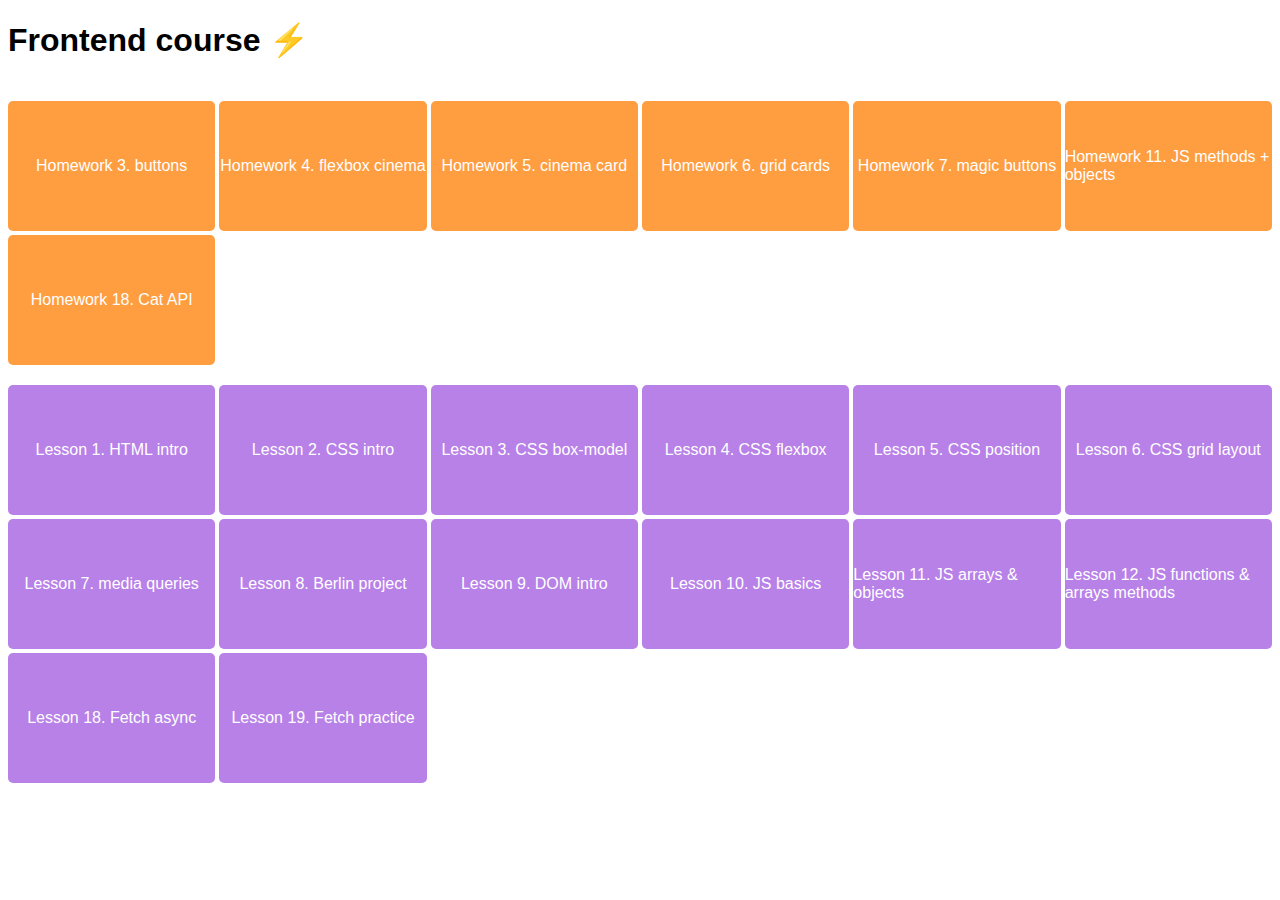
<file: index.html>
<!DOCTYPE html>
<html lang="en">

  <head>
    <meta charset="UTF-8">
    <meta name="viewport" content="width=device-width, initial-scale=1.0">
    <link rel="stylesheet" href="style.css">
    <title>Frontend course ⚡️</title>
  </head>

  <body>
    <h1>Frontend course ⚡️</h1>


    <div class='lessonContainer'>
      <div class='gridContainer'>
        <a href='homeworks/homework_03/index.html'>
          <div class="gridContainer_home">Homework 3. buttons</div>
        </a>
        <a href='homeworks/homework_04/index.html'>
          <div class="gridContainer_home">Homework 4. flexbox cinema</div>
        </a>
        <a href='homeworks/homework_05/index.html'>
          <div class="gridContainer_home">Homework 5. cinema card</div>
        </a>
        <a href='homeworks/homework_05/index.html'>
          <div class="gridContainer_home">Homework 6. grid cards</div>
        </a>
        <a href='homeworks/homework_05/index.html'>
          <div class="gridContainer_home">Homework 7. magic buttons</div>
        </a>
        <a href='homeworks/homework_11/index.html'>
          <div class="gridContainer_home">Homework 11. JS methods + objects</div>
        </a>
        <a href='homeworks/homework_18/index.html'>
          <div class="gridContainer_home">Homework 18. Cat API</div>
        </a>
      </div>
    </div>
    <div class='lessonContainer'>
      <div class='gridContainer'>
        <a href='lessons/lesson_01/index.html'>
          <div>Lesson 1. HTML intro</div>
        </a>
        <a href='lessons/lesson_02/index.html'>
          <div>Lesson 2. CSS intro</div>
        </a>
        <a href='lessons/lesson_03/index.html'>
          <div>Lesson 3. CSS box-model</div>
        </a>
        <a href='lessons/lesson_04/index.html'>
          <div>Lesson 4. CSS flexbox</div>
        </a>
        <a href='lessons/lesson_05/index.html'>
          <div>Lesson 5. CSS position</div>
        </a>
        <a href='lessons/lesson_06/index.html'>
          <div>Lesson 6. CSS grid layout</div>
        </a>
        <a href='lessons/lesson_07/index.html'>
          <div>Lesson 7. media queries</div>
        </a>
        <a href='lessons/lesson_08/index.html'>
          <div>Lesson 8. Berlin project</div>
        </a>
        <a href='lessons/lesson_09/index.html'>
          <div>Lesson 9. DOM intro</div>
        </a>
        <a href='lessons/lesson_10/index.html'>
          <div>Lesson 10. JS basics</div>
        </a>
        <a href='lessons/lesson_11/index.html'>
          <div>Lesson 11. JS arrays & objects</div>
        </a>
        <a href='lessons/lesson_12/index.html'>
          <div>Lesson 12. JS functions & arrays methods</div>
        </a>
        <a href='lessons/lesson_18/index.html'>
          <div>Lesson 18. Fetch async</div>
        </a>
        <a href='lessons/lesson_19/index.html'>
          <div>Lesson 19. Fetch practice</div>
        </a>

      </div>
    </div>

  </body>

</html>
</file>
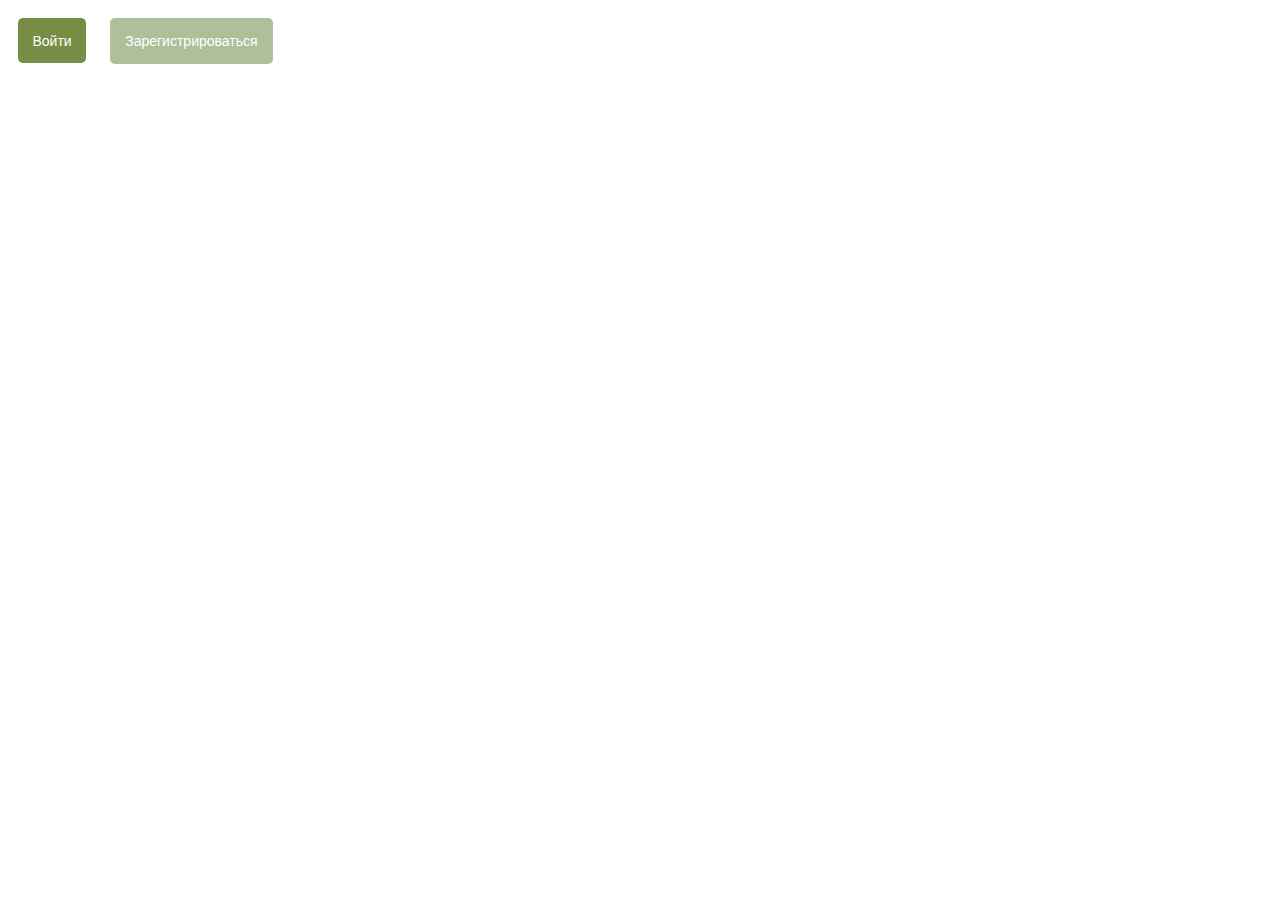
<file: homeworks/homework_03/index.html>
<!DOCTYPE html>
<html lang="en">

  <head>
    <meta charset="UTF-8">
    <meta http-equiv="X-UA-Compatible" content="IE=edge">
    <meta name="viewport" content="width=device-width, initial-scale=1.0">
    <link rel="stylesheet" href="style.css">
    <title>Document</title>

  </head>

  <body>

    <button id="login" class="button green">
      Войти
    </button>

    <a id="registration" class="button light-green">
      Зарегистрироваться
    </a>

  </body>

</html>
</file>
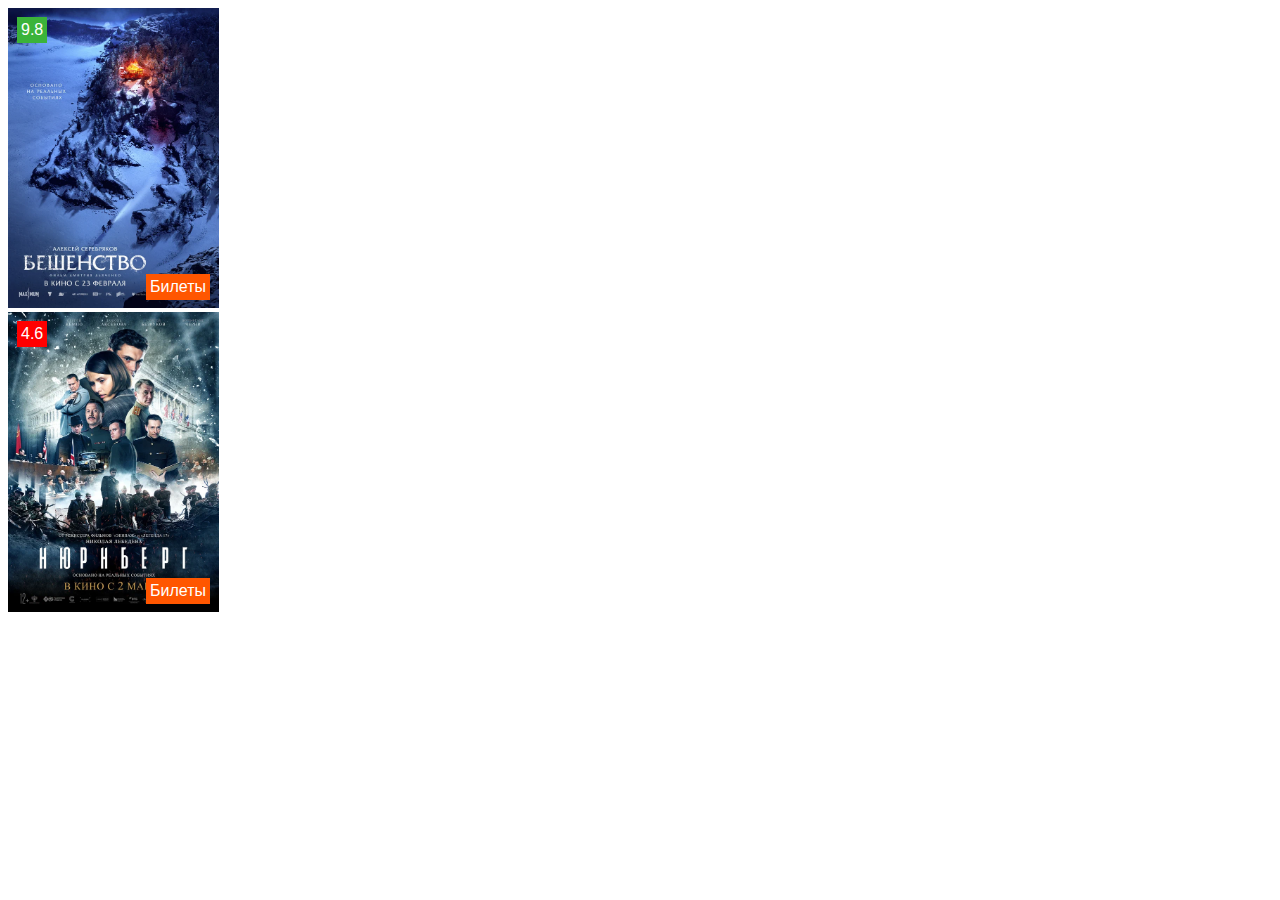
<file: homeworks/homework_05/index.html>
<!DOCTYPE html>
<html lang="en">

  <head>
    <meta charset="UTF-8">
    <meta http-equiv="X-UA-Compatible" content="IE=edge">
    <meta name="viewport" content="width=device-width, initial-scale=1.0">
    <link rel="stylesheet" href="style.css">
    <title>Movie</title>
  </head>

  <body>
    <div class="card">
      <img src="movie1.webp" alt="card-poster" class="card-poster">
      <div class="card-rating card-rating__good">9.8</div>
      <div class="card-ticket">Билеты</div>
    </div>
    <div class="card">
      <img src="movie2.webp" alt="card-poster" class="card-poster">
      <div class="card-rating card-rating__bad">4.6</div>
      <div class="card-ticket">Билеты</div>
    </div>


  </body>

</html>
</file>
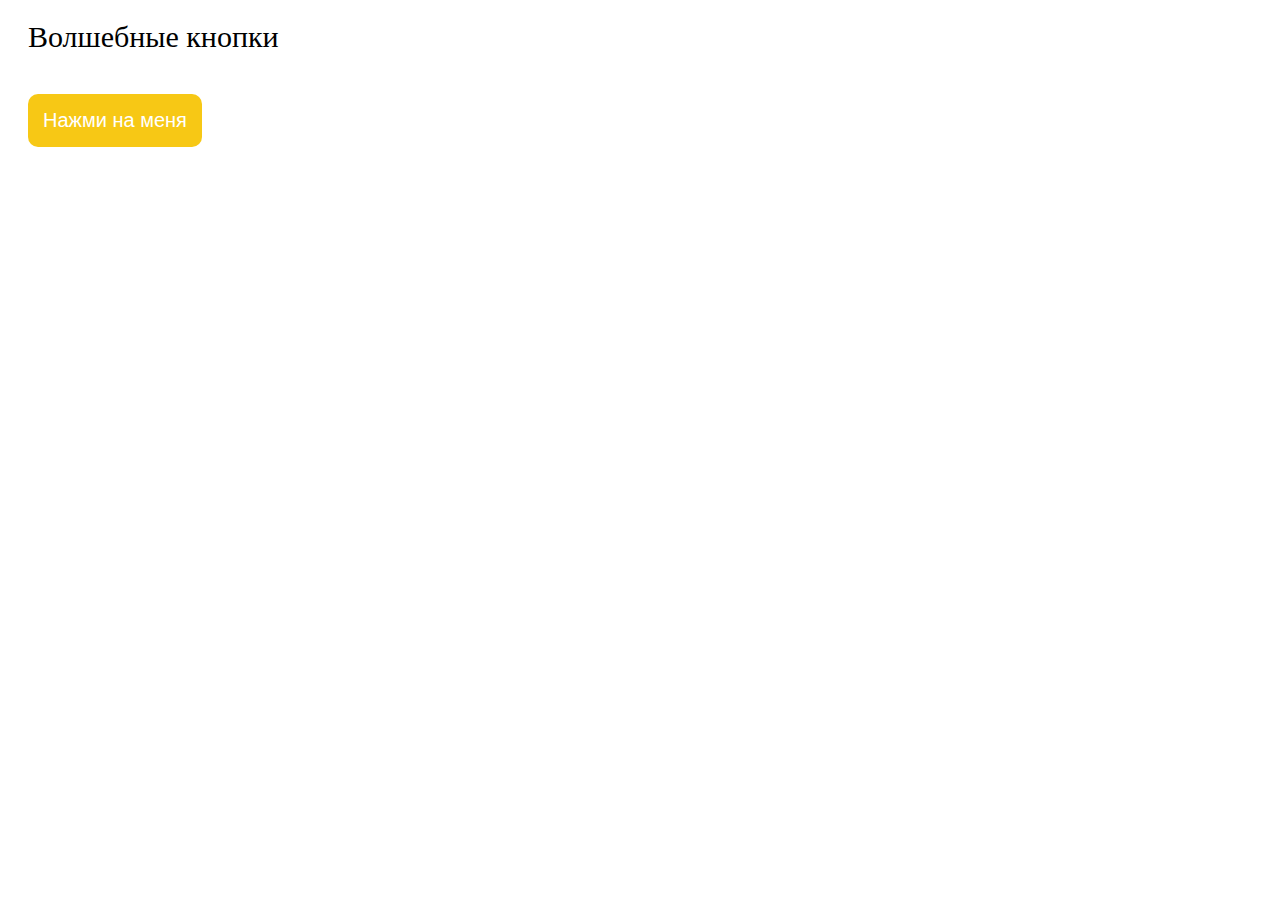
<file: homeworks/homework_09/index.html>
<!DOCTYPE html>
<html lang="en">
<head>
    <meta charset="UTF-8">
    <script defer src="index.js"></script>
    <link rel="stylesheet" href="index.css">
    <title>Exercise 1</title>
</head>
<body>

    <p id='text'>Волшебные кнопки</p>
    <button id="magic-btn">Нажми на меня</button>

</body>
</html>
</file>
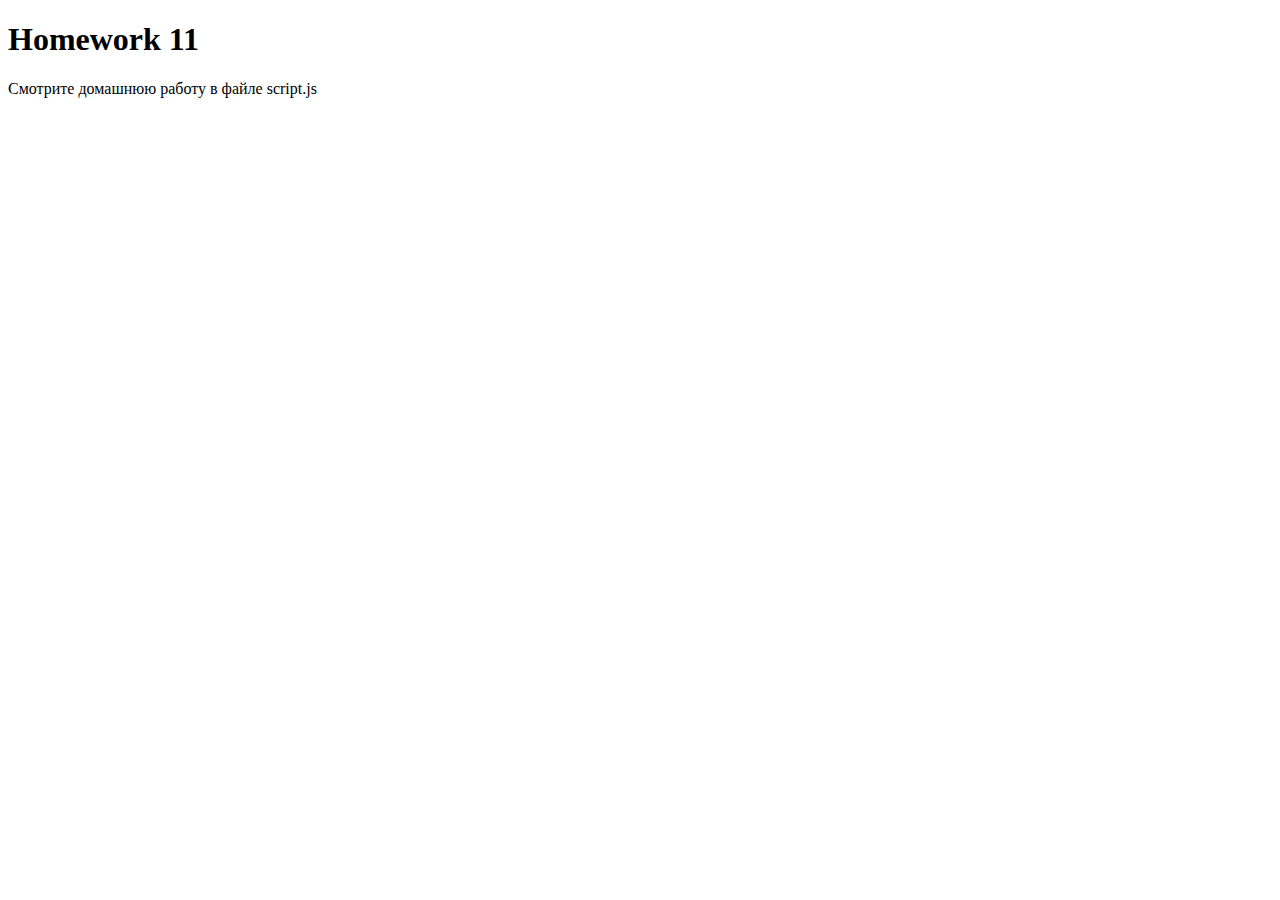
<file: homeworks/homework_11/index.html>
<!DOCTYPE html>
<html lang="en">
<head>
  <meta charset="UTF-8">
  <meta name="viewport" content="width=device-width, initial-scale=1.0">
  <script defer src="script.js"></script>
  <title>Homework 11</title>
</head>
<body>
  <h1>Homework 11</h1>
  <p>Смотрите домашнюю работу в файле script.js</p>

</body>
</html>
</file>
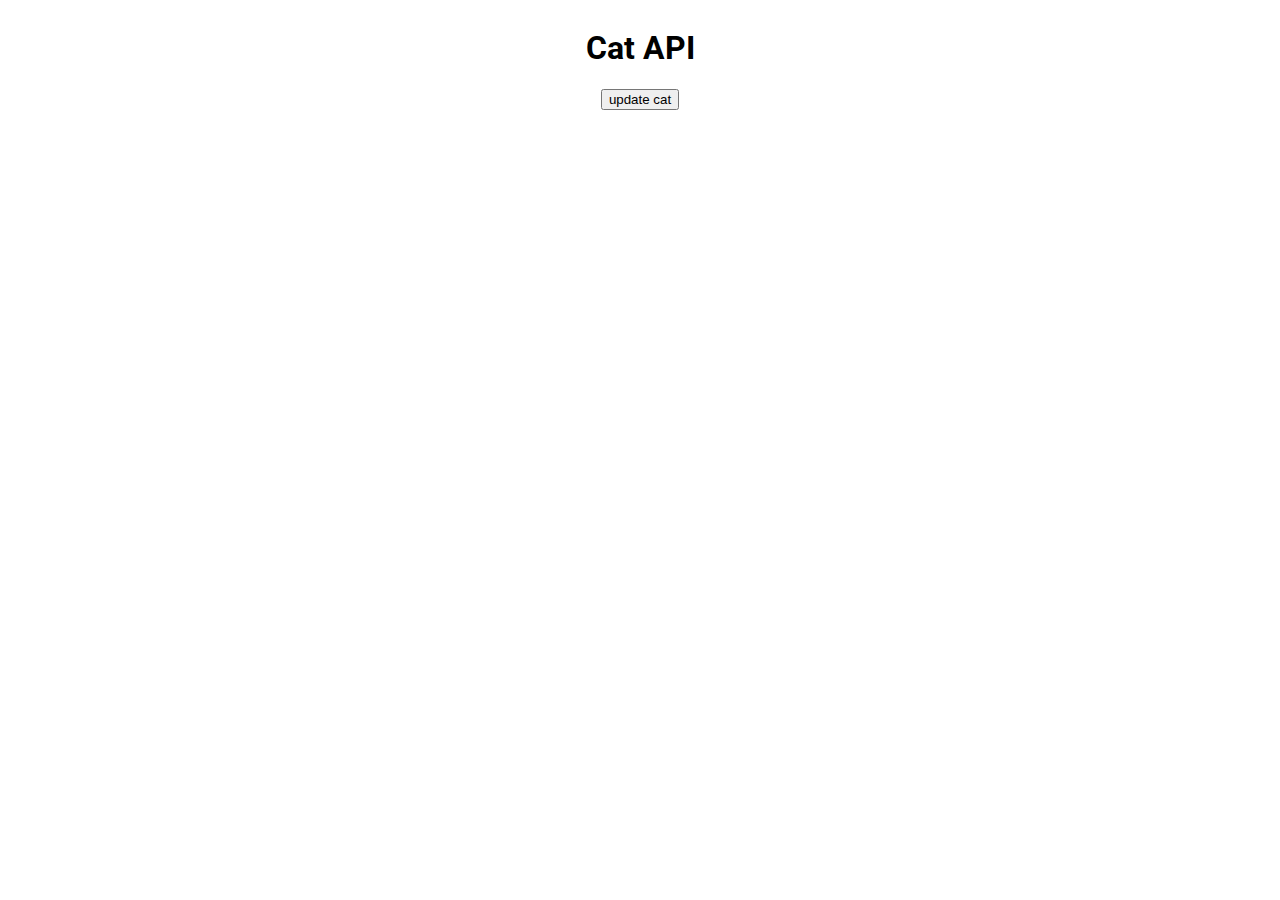
<file: homeworks/homework_18/index.html>
<!DOCTYPE html>
<html lang="en">

  <head>
    <meta charset="UTF-8">
    <meta name="viewport" content="width=device-width, initial-scale=1.0">
    <link rel="preconnect" href="https://fonts.googleapis.com">
    <link rel="preconnect" href="https://fonts.gstatic.com" crossorigin>
    <link
      href="https://fonts.googleapis.com/css2?family=Bungee+Spice&family=Dancing+Script:wght@400..700&family=Roboto:ital,wght@0,100;0,300;0,400;0,500;0,700;0,900;1,100;1,300;1,400;1,500;1,700;1,900&display=swap"
      rel="stylesheet">
    <link rel="stylesheet" href="style.css">
    <script defer src="script.js"></script>
    <title>Cat API</title>
  </head>

  <body>
    <h1>Cat API</h1>
    <div>
      <button id="btn-update">update cat</button>
    </div>
    <!-- в этот контейнер придут данные из API -->
    <div id="content" class="content">

    </div>
  </body>

</html>
</file>
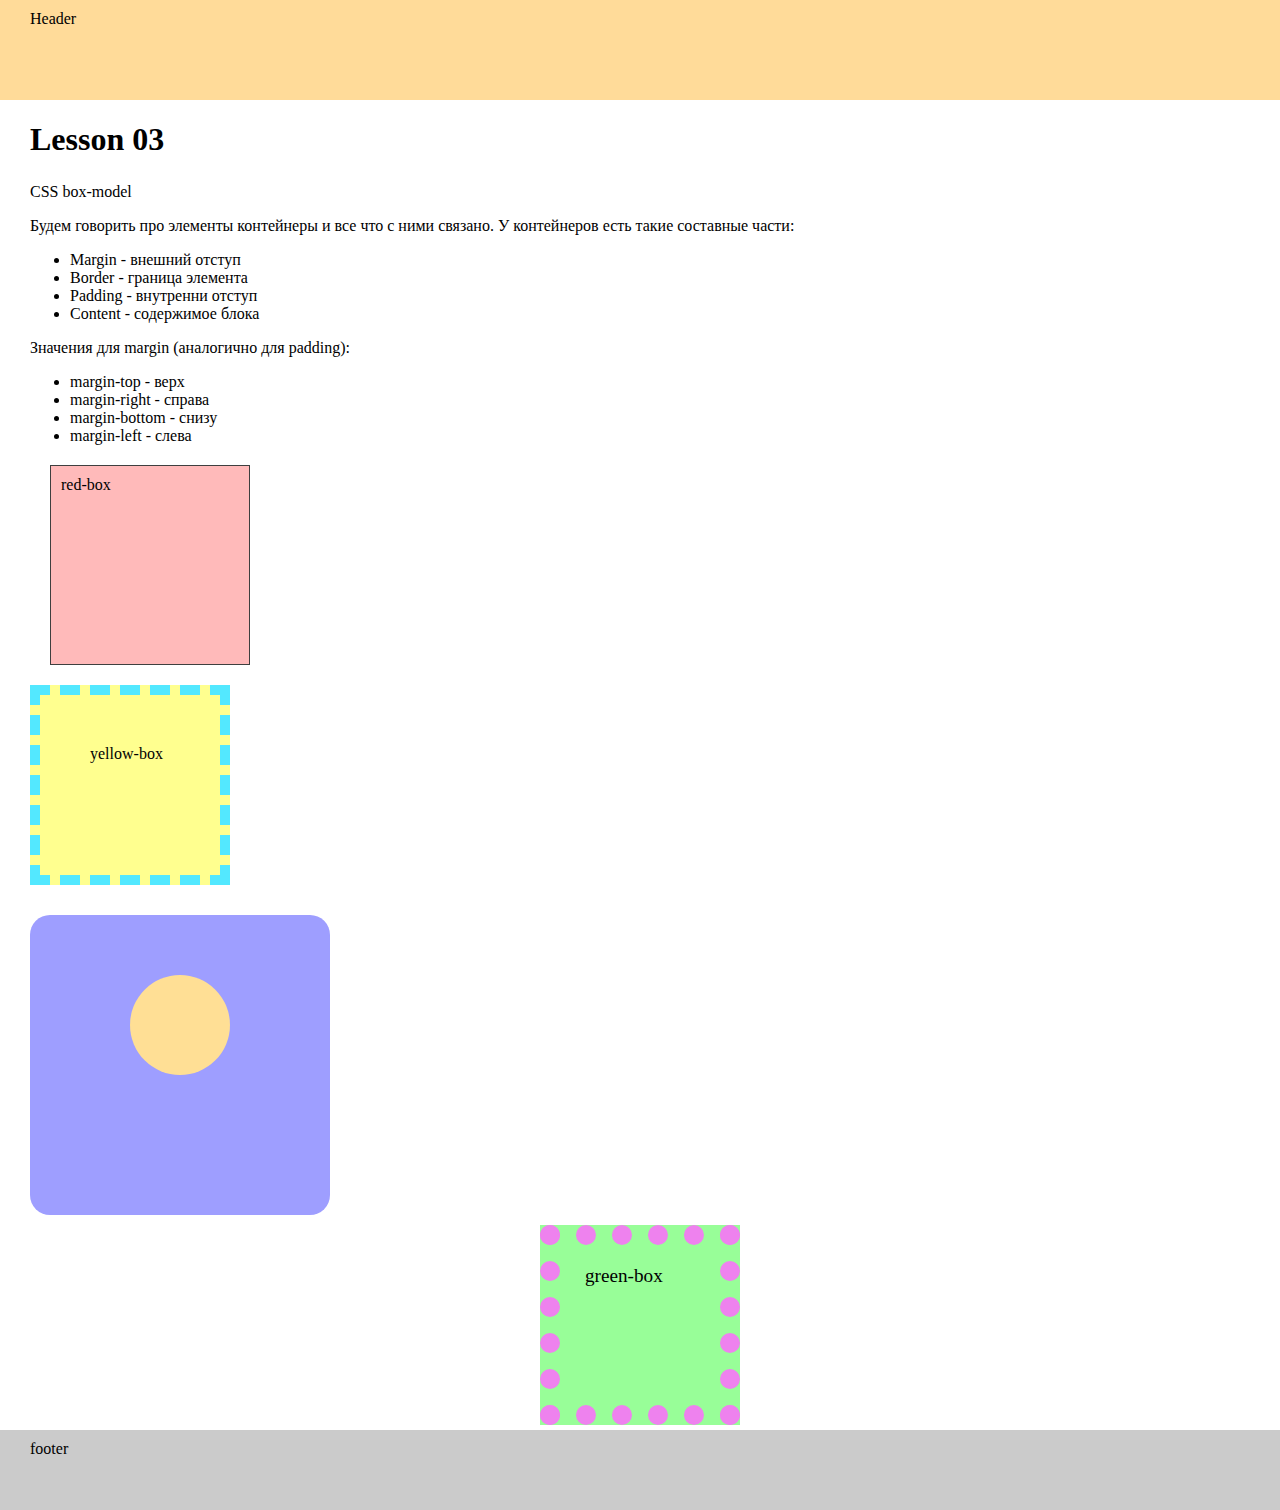
<file: lessons/lesson_03/index.html>
<!DOCTYPE html>
<html lang="en">

  <head>
    <meta charset="UTF-8">
    <meta name="viewport" content="width=device-width, initial-scale=1.0">
    <link rel="stylesheet" href="style.css">
    <title>CSS box-model</title>
  </head>

  <body>
    <!-- header - контейнер-шапка в самом начале нашей странице в котором чаще всего располагается навигационная панель -->
    <header>
      <span>Header</span>
    </header>
    <!-- main - контейнер между header и footer в котором располагается основное содержимое нашего сайта  -->
    <main>
      <h1>Lesson 03</h1>
      <p class="theme-title">CSS box-model</p>
      <p>Будем говорить про элементы контейнеры и все что с ними связано. У контейнеров есть такие составные части:</p>
      <ul>
        <li>Margin - внешний отступ</li>
        <li>Border - граница элемента</li>
        <li>Padding - внутренни отступ</li>
        <li>Content - содержимое блока</li>
      </ul>
      <p>Значения для margin (аналогично для padding):</p>
      <ul>
        <li>margin-top - верх</li>
        <li>margin-right - справа</li>
        <li>margin-bottom - снизу</li>
        <li>margin-left - слева</li>
      </ul>
      <div class="box red-box">
        red-box
      </div>

      <div class="box yellow-box">
        yellow-box
      </div>
      <div class="big-box">
        <div class="small-circle"></div>
      </div>
      <div class="box green-box">
        <p>green-box</p>
      </div>
    </main>
    <footer>
      footer
    </footer>
  </body>

</html>
</file>
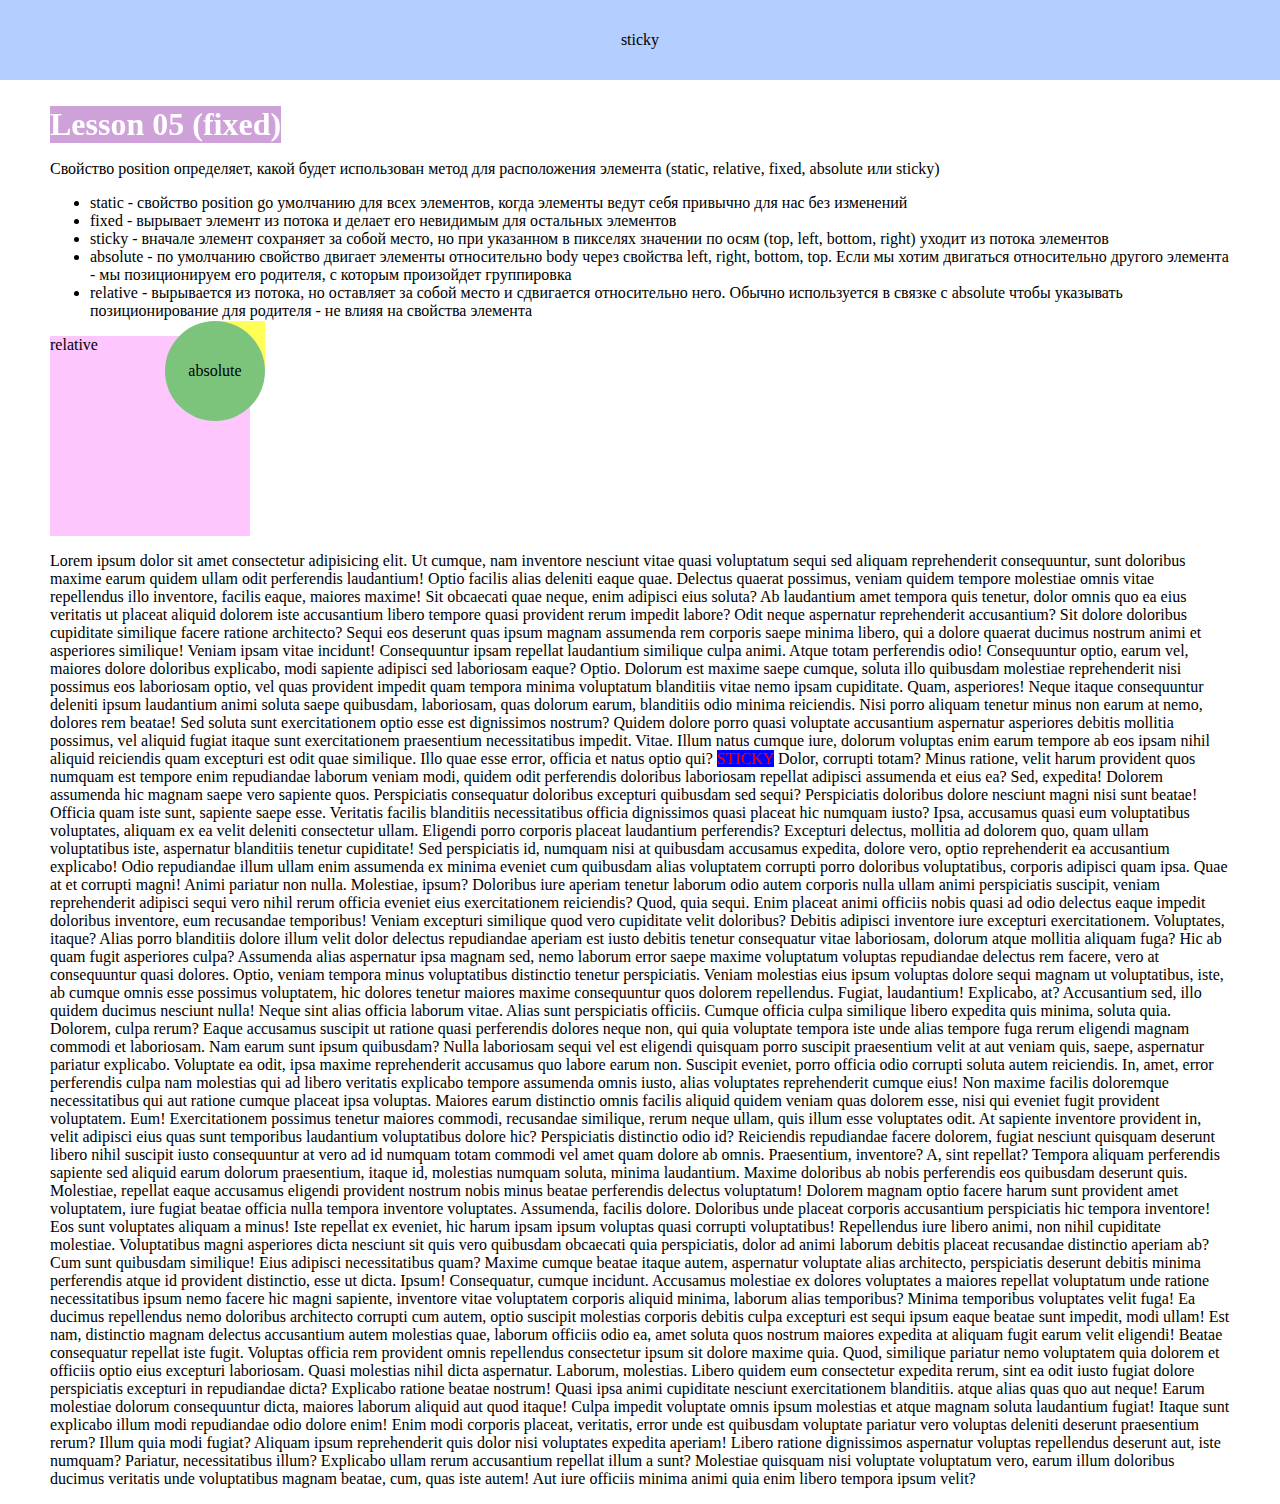
<file: lessons/lesson_05/index.html>
<!DOCTYPE html>
<html lang="en">

  <head>
    <meta charset="UTF-8">
    <meta name="viewport" content="width=device-width, initial-scale=1.0">
    <link rel="stylesheet" href="style.css">
    <title>CSS position</title>
  </head>

  <body>
    <header>
      <span>sticky</span>
    </header>
    <main>
      <!-- <div class="div-init"></div> -->
      <h1 class="fixed-heading">Lesson 05 (fixed)</h1>
      <p class="desc">Свойство position определяет, какой будет использован метод для расположения элемента (static, relative, fixed,
        absolute или sticky)</p>
      <ul>
        <li>static - свойство position gо умолчанию для всех элементов, когда элементы ведут себя привычно для нас без
          изменений</li>
        <li>fixed - вырывает элемент из потока и делает его невидимым для остальных элементов</li>
        <li>sticky - вначале элемент сохраняет за собой место, но при указанном в пикселях значении по осям (top, left, bottom, right) уходит из потока элементов </li>
        <li>absolute - по умолчанию свойство двигает элементы относительно body через свойства left, right, bottom, top. Если мы хотим двигаться относительно другого элемента - мы позиционируем его родителя, с которым произойдет группировка</li>
        <li>relative - вырывается из потока,  но оставляет за собой место и сдвигается относительно него. Обычно используется в связке с absolute чтобы указывать позиционирование для родителя - не влияя на свойства элемента</li>
      </ul>
      <div class="relative-square">
        <span>relative</span>
        <div class="absolute-circle">
          <span>absolute</span>
        </div>
        <div class="absolute-square">

        </div>
      </div>
      <p>Lorem ipsum dolor sit amet consectetur adipisicing elit. Ut cumque, nam inventore nesciunt vitae quasi voluptatum sequi sed aliquam reprehenderit consequuntur, sunt doloribus maxime earum quidem ullam odit perferendis laudantium!
      Optio facilis alias deleniti eaque quae. Delectus quaerat possimus, veniam quidem tempore molestiae omnis vitae repellendus illo inventore, facilis eaque, maiores maxime! Sit obcaecati quae neque, enim adipisci eius soluta?
      Ab laudantium amet tempora quis tenetur, dolor omnis quo ea eius veritatis ut placeat aliquid dolorem iste accusantium libero tempore quasi provident rerum impedit labore? Odit neque aspernatur reprehenderit accusantium?
      Sit dolore doloribus cupiditate similique facere ratione architecto? Sequi eos deserunt quas ipsum magnam assumenda rem corporis saepe minima libero, qui a dolore quaerat ducimus nostrum animi et asperiores similique!
      Veniam ipsam vitae incidunt! Consequuntur ipsam repellat laudantium similique culpa animi. Atque totam perferendis odio! Consequuntur optio, earum vel, maiores dolore doloribus explicabo, modi sapiente adipisci sed laboriosam eaque? Optio.
      Dolorum est maxime saepe cumque, soluta illo quibusdam molestiae reprehenderit nisi possimus eos laboriosam optio, vel quas provident impedit quam tempora minima voluptatum blanditiis vitae nemo ipsam cupiditate. Quam, asperiores!
      Neque itaque consequuntur deleniti ipsum laudantium animi soluta saepe quibusdam, laboriosam, quas dolorum earum, blanditiis odio minima reiciendis. Nisi porro aliquam tenetur minus non earum at nemo, dolores rem beatae!
      Sed soluta sunt exercitationem optio esse est dignissimos nostrum? Quidem dolore porro quasi voluptate accusantium aspernatur asperiores debitis mollitia possimus, vel aliquid fugiat itaque sunt exercitationem praesentium necessitatibus impedit. Vitae.
      Illum natus cumque iure, dolorum voluptas enim earum tempore ab eos ipsam nihil aliquid reiciendis quam excepturi est odit quae similique. Illo quae esse error, officia et natus optio qui?
      <span class="sticky">STICKY</span>
      Dolor, corrupti totam? Minus ratione, velit harum provident quos numquam est tempore enim repudiandae laborum veniam modi, quidem odit perferendis doloribus laboriosam repellat adipisci assumenda et eius ea? Sed, expedita!
      Dolorem assumenda hic magnam saepe vero sapiente quos. Perspiciatis consequatur doloribus excepturi quibusdam sed sequi? Perspiciatis doloribus dolore nesciunt magni nisi sunt beatae! Officia quam iste sunt, sapiente saepe esse.
      Veritatis facilis blanditiis necessitatibus officia dignissimos quasi placeat hic numquam iusto? Ipsa, accusamus quasi eum voluptatibus voluptates, aliquam ex ea velit deleniti consectetur ullam. Eligendi porro corporis placeat laudantium perferendis?
      Excepturi delectus, mollitia ad dolorem quo, quam ullam voluptatibus iste, aspernatur blanditiis tenetur cupiditate! Sed perspiciatis id, numquam nisi at quibusdam accusamus expedita, dolore vero, optio reprehenderit ea accusantium explicabo!
      Odio repudiandae illum ullam enim assumenda ex minima eveniet cum quibusdam alias voluptatem corrupti porro doloribus voluptatibus, corporis adipisci quam ipsa. Quae at et corrupti magni! Animi pariatur non nulla.
      Molestiae, ipsum? Doloribus iure aperiam tenetur laborum odio autem corporis nulla ullam animi perspiciatis suscipit, veniam reprehenderit adipisci sequi vero nihil rerum officia eveniet eius exercitationem reiciendis? Quod, quia sequi.
      Enim placeat animi officiis nobis quasi ad odio delectus eaque impedit doloribus inventore, eum recusandae temporibus! Veniam excepturi similique quod vero cupiditate velit doloribus? Debitis adipisci inventore iure excepturi exercitationem.
      Voluptates, itaque? Alias porro blanditiis dolore illum velit dolor delectus repudiandae aperiam est iusto debitis tenetur consequatur vitae laboriosam, dolorum atque mollitia aliquam fuga? Hic ab quam fugit asperiores culpa?
      Assumenda alias aspernatur ipsa magnam sed, nemo laborum error saepe maxime voluptatum voluptas repudiandae delectus rem facere, vero at consequuntur quasi dolores. Optio, veniam tempora minus voluptatibus distinctio tenetur perspiciatis.
      Veniam molestias eius ipsum voluptas dolore sequi magnam ut voluptatibus, iste, ab cumque omnis esse possimus voluptatem, hic dolores tenetur maiores maxime consequuntur quos dolorem repellendus. Fugiat, laudantium! Explicabo, at?
      Accusantium sed, illo quidem ducimus nesciunt nulla! Neque sint alias officia laborum vitae. Alias sunt perspiciatis officiis. Cumque officia culpa similique libero expedita quis minima, soluta quia. Dolorem, culpa rerum?
      Eaque accusamus suscipit ut ratione quasi perferendis dolores neque non, qui quia voluptate tempora iste unde alias tempore fuga rerum eligendi magnam commodi et laboriosam. Nam earum sunt ipsum quibusdam?
      Nulla laboriosam sequi vel est eligendi quisquam porro suscipit praesentium velit at aut veniam quis, saepe, aspernatur pariatur explicabo. Voluptate ea odit, ipsa maxime reprehenderit accusamus quo labore earum non.
      Suscipit eveniet, porro officia odio corrupti soluta autem reiciendis. In, amet, error perferendis culpa nam molestias qui ad libero veritatis explicabo tempore assumenda omnis iusto, alias voluptates reprehenderit cumque eius!
      Non maxime facilis doloremque necessitatibus qui aut ratione cumque placeat ipsa voluptas. Maiores earum distinctio omnis facilis aliquid quidem veniam quas dolorem esse, nisi qui eveniet fugit provident voluptatem. Eum!
      Exercitationem possimus tenetur maiores commodi, recusandae similique, rerum neque ullam, quis illum esse voluptates odit. At sapiente inventore provident in, velit adipisci eius quas sunt temporibus laudantium voluptatibus dolore hic?
      Perspiciatis distinctio odio id? Reiciendis repudiandae facere dolorem, fugiat nesciunt quisquam deserunt libero nihil suscipit iusto consequuntur at vero ad id numquam totam commodi vel amet quam dolore ab omnis.
      Praesentium, inventore? A, sint repellat? Tempora aliquam perferendis sapiente sed aliquid earum dolorum praesentium, itaque id, molestias numquam soluta, minima laudantium. Maxime doloribus ab nobis perferendis eos quibusdam deserunt quis.
      Molestiae, repellat eaque accusamus eligendi provident nostrum nobis minus beatae perferendis delectus voluptatum! Dolorem magnam optio facere harum sunt provident amet voluptatem, iure fugiat beatae officia nulla tempora inventore voluptates.
      Assumenda, facilis dolore. Doloribus unde placeat corporis accusantium perspiciatis hic tempora inventore! Eos sunt voluptates aliquam a minus! Iste repellat ex eveniet, hic harum ipsam ipsum voluptas quasi corrupti voluptatibus!
      Repellendus iure libero animi, non nihil cupiditate molestiae. Voluptatibus magni asperiores dicta nesciunt sit quis vero quibusdam obcaecati quia perspiciatis, dolor ad animi laborum debitis placeat recusandae distinctio aperiam ab?
      Cum sunt quibusdam similique! Eius adipisci necessitatibus quam? Maxime cumque beatae itaque autem, aspernatur voluptate alias architecto, perspiciatis deserunt debitis minima perferendis atque id provident distinctio, esse ut dicta. Ipsum!
      Consequatur, cumque incidunt. Accusamus molestiae ex dolores voluptates a maiores repellat voluptatum unde ratione necessitatibus ipsum nemo facere hic magni sapiente, inventore vitae voluptatem corporis aliquid minima, laborum alias temporibus?
      Minima temporibus voluptates velit fuga! Ea ducimus repellendus nemo doloribus architecto corrupti cum autem, optio suscipit molestias corporis debitis culpa excepturi est sequi ipsum eaque beatae sunt impedit, modi ullam!
      Est nam, distinctio magnam delectus accusantium autem molestias quae, laborum officiis odio ea, amet soluta quos nostrum maiores expedita at aliquam fugit earum velit eligendi! Beatae consequatur repellat iste fugit.
      Voluptas officia rem provident omnis repellendus consectetur ipsum sit dolore maxime quia. Quod, similique pariatur nemo voluptatem quia dolorem et officiis optio eius excepturi laboriosam. Quasi molestias nihil dicta aspernatur.
      Laborum, molestias. Libero quidem eum consectetur expedita rerum, sint ea odit iusto fugiat dolore perspiciatis excepturi in repudiandae dicta? Explicabo ratione beatae nostrum! Quasi ipsa animi cupiditate nesciunt exercitationem blanditiis.
    atque alias quas quo aut neque! Earum molestiae dolorum consequuntur dicta, maiores laborum aliquid aut quod itaque! Culpa impedit voluptate omnis ipsum molestias et atque magnam soluta laudantium fugiat!
      Itaque sunt explicabo illum modi repudiandae odio dolore enim! Enim modi corporis placeat, veritatis, error unde est quibusdam voluptate pariatur vero voluptas deleniti deserunt praesentium rerum? Illum quia modi fugiat?
      Aliquam ipsum reprehenderit quis dolor nisi voluptates expedita aperiam! Libero ratione dignissimos aspernatur voluptas repellendus deserunt aut, iste numquam? Pariatur, necessitatibus illum? Explicabo ullam rerum accusantium repellat illum a sunt?
      Molestiae quisquam nisi voluptate voluptatum vero, earum illum doloribus ducimus veritatis unde voluptatibus magnam beatae, cum, quas iste autem! Aut iure officiis minima animi quia enim libero tempora ipsum velit?</p>

    </main>

  </body>

</html>
</file>
<file: style.css>
* {
  font-family: 'Roboto', sans-serif;
}

.lessonContainer {
  padding-top: 20px;
}

.lessonList {
  padding-left: 15px;
}

.lessonList a {
  color: black;
  text-decoration: none;
}

.lessonList a:hover {
  text-decoration: underline;
}

.gridContainer {
  display: grid;
  gap: 4px;
  grid-template-columns: repeat(auto-fill, minmax(200px, 1fr));
  grid-auto-rows: 130px;
}

.gridContainer a {
  text-decoration: none;
}


.gridContainer div {
  width: 100%;
  height: 100%;
  color: white;
  display: flex;
  justify-content: center;
  align-items: center;
  background-color: rgb(184, 129, 232);
  border-radius: 5px;
  cursor: pointer;
}

.gridContainer div:hover {
  background-color: rgb(222, 185, 255);
}

.gridContainer .gridContainer_home {
  background-color: rgb(255, 157, 65);
}

.gridContainer .gridContainer_home:hover {
  background-color: rgb(255, 199, 147);
}
</file>
<file: homeworks/homework_03/style.css>
/* ваше решение здесь */
* {
  box-sizing: border-box;
}

a {
  background-color: #AEC09A;
}

button {
  background-color: #778D45;
  border: none;
}

.button {
  font-family: Arial, Helvetica, sans-serif;
  font-size: 14px;
  padding: 15px;
  margin: 10px;
  color: white;
  border-radius: 5px;
  cursor: pointer;
}

.green {
  padding: 14.5px;
}

.green:hover {
  cursor: pointer;
}

.light-green:hover {
  color: black;
}
</file>
<file: homeworks/homework_05/style.css>
* {
  box-sizing: border-box;
  font-family: 'Segoe UI', Tahoma, Geneva, Verdana, sans-serif;
}

.card {
  position: relative;
  width: fit-content;
  height: fit-content;
}

.card-poster {
  height: 300px;
}

.card-rating {
  position: absolute;
  top: 9px;
  left: 9px;
  color: white;
  width: fit-content;
  padding: 4px;
}

.card-rating__good {
  background-color: rgb(59,179,58);
}

.card-rating__bad {
  background-color: rgb(255,0,0);
}

.card-ticket {
  position: absolute;
  bottom: 12px;
  right: 9px;
  width: fit-content;
  color: white;
  padding: 4px;
  background-color: rgb(255,86,0);
}
</file>
<file: homeworks/homework_09/index.css>
#magic-btn {
  background-color: #f7c815;
  color: white;
  font-size: 20px;
  margin: 20px;
  border-radius: 10px;
  border: none;
  padding: 15px;
}

.second-btn {
  font-size: 20px;
  margin: 20px;
  border-radius: 10px;
  border: none;
  padding: 15px;
}


#text {
  font-size: 30px;
  margin: 20px;
}
</file>
<file: homeworks/homework_18/style.css>
body {
  display: flex;
  flex-direction: column;
  align-items: center;
  font-family: "Roboto", serif;
}

.cat-img {
  margin-top: 20px;
  width: fit-content;
  height: 200px;
}

.content {
  width: 50%;
  display: flex;
  flex-direction: column;
  align-items: center;
}
</file>
<file: lessons/lesson_03/style.css>
* {
  /* это свойство убирает поведение padding по умолчанию: внутренние отступы не будут изменять физический размер элементов */
  box-sizing: border-box;
}

body {
  margin: 0;
  /* padding-left: 30px;
  padding-right: 30px; */
}

header {
  height: 100px;
  width: 100%;
  padding: 10px 30px;
  background-color: rgb(255, 219, 153);
}

main {
  padding: 0px 30px;
}

h1 {
  margin-bottom: 25px;
}

.theme-title {
  /* значение верхнего внешнего отступа */
  margin-top: 0px;
}

.big-box {
  margin-top: 30px;
  padding-top: 60px;
  background-color: rgb(158, 158, 255);
  width: 300px;
  height: 300px;
  /* закругление краев контейнера */
  border-radius: 20px;
}

.small-circle {
  margin: auto;
  height: 100px;
  width: 100px;
  background-color: #ffdf95;
  /* при закруглении 50% - мы превратим квадрат в круг */
  border-radius: 50%;
}


.box {
  width: 200px;
  height: 200px;
}

.red-box {
  margin: 20px;
  padding: 10px;
  border: 1px solid rgb(63, 63, 63);
  background-color: rgb(255, 186, 186);
}

.green-box {
  /* мы можем указывать значения нескольких отступов по порядку через пробел: top, right, bottom, left (по часовой стрелке)  */
  margin: 10px auto 5px;
  border: 20px dotted violet;
  background-color: rgb(152, 254, 152);
  padding-left: 25px;
}

.green-box > p {
  font-size: larger;
}

.yellow-box {
  border: 10px dashed rgb(83, 232, 255);
  padding: 50px;
  background-color: rgb(255, 255, 143);
}

footer {
  padding: 10px 30px;
  height: 80px;
  background-color: rgb(203, 203, 203);
  width: 100%;
}
</file>
<file: lessons/lesson_05/style.css>
* {
  box-sizing: border-box;
}

body {
  margin: 0;
}

header {
  width: 100%;
  height: 80px;
  display: flex;
  justify-content: center;
  align-items: center;
  /* position: fixed; */
  /* указываем чтобы прибить header к верху сайта */
  position: sticky;
  /* значения глубины при наложении элементов */
  z-index: 5;
  /* обязательно указываем значение при котором sticky выходит из потока элементов и уступает своем место */
  top: 0px;
  background-color: rgb(179, 206, 255);
}

main {
  padding: 0px 50px;
}

/* .div-init {
  width: 100%;
  height: 80px;
} */

.sticky {
  background-color: blue;
  color: red;
  position: sticky;
  top: 200px;
}

.absolute-circle {
  position: absolute;
  z-index: 1;
  top: -15px;
  right: -15px;
  display: flex;
  justify-content: center;
  align-items: center;
  height: 100px;
  width: 100px;
  background-color: rgb(124, 196, 124);
  border-radius: 50%;
}


h1 {
  margin-bottom: 10px;
}

.desc {
  margin-top: 80px;
}

.fixed-heading {
  position: fixed;
  z-index: 4;
  top: 85px;
  background-color: rgb(207, 161, 217);
  color: rgb(255, 255, 255);

}

.relative-square {
  position: relative;
  width: 200px;
  height: 200px;
  background-color: rgb(253, 199, 253);
}

.absolute-square {
  position: absolute;
  z-index: -1;
  top: -15px;
  right: -15px;
  width: 50px;
  height: 50px;
  background-color: rgb(255, 255, 87);
}
</file>
